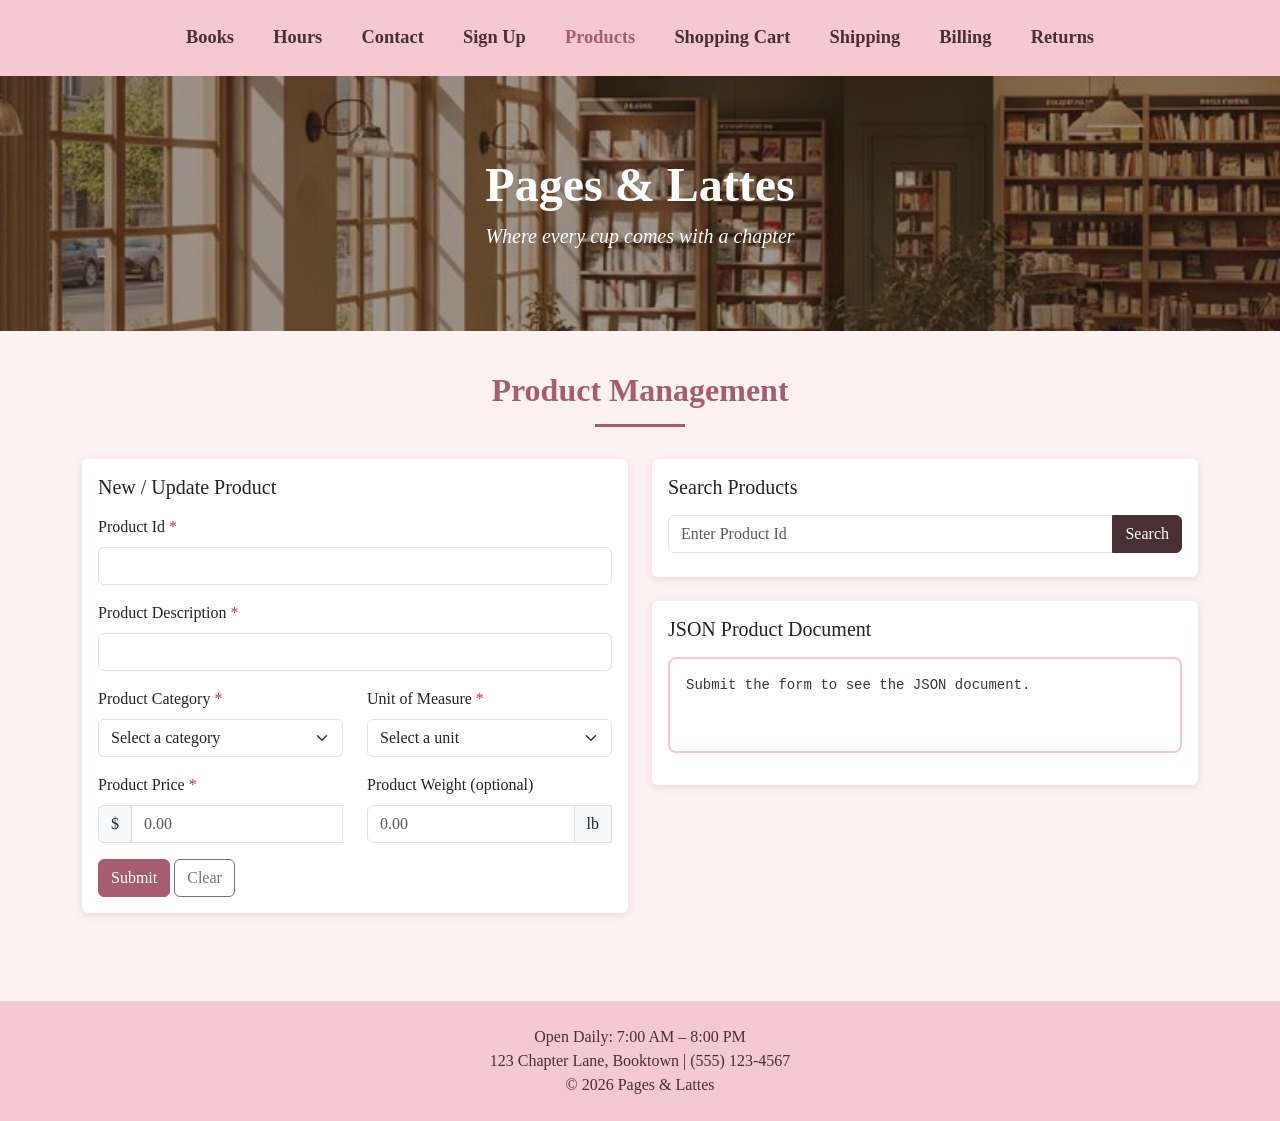
<file: product.html>
<!DOCTYPE html>
<html lang="en">
<head>
  <meta charset="UTF-8">
  <meta name="viewport" content="width=device-width, initial-scale=1">
  <title>Product Management | Pages &amp; Lattes</title>

  <!-- ===================== TEAM AUTHORS (EDIT NAMES) =====================
       HTML (Page Structure) ................ Fatima Mohammed
       CSS (Style and Cosmetics) ............ Dhruvi Mistry
       Bootstrap (Professional look) ........ Fatima Mohammed
       JavaScript (behaviors/field checks) .. Sara Mahmood
       JSON Product Document ................ Barsana Acharjoy
       jQuery (Search/update JSON doc) ...... Barsana Acharjoy
       ===================================================================== -->

  <!-- Bootstrap (cloud source) | Author: Fatima Mohammed -->
  <link rel="stylesheet" href="https://cdn.jsdelivr.net/npm/bootstrap@5.3.3/dist/css/bootstrap.min.css">
  <script src="https://cdn.jsdelivr.net/npm/bootstrap@5.3.3/dist/js/bootstrap.bundle.min.js"></script>

  <!-- jQuery (cloud source) | Author: Barsana Acharjoy -->
  <script src="https://code.jquery.com/jquery-3.7.1.min.js"></script>

  <!-- CSS (Page Style and Cosmetics) | Author: Dhruvi Mistry -->
  <style>
    /* Matches the Pages & Lattes pink storefront: pink nav bar, photo hero, rose headings, Georgia serif */
    :root { --pink:#f6c9d1; --pink-light:#fdf1f3; --rose:#a65d6f; --ink:#4a2f33; }
    body { background: var(--pink-light); color: var(--ink); font-family: Georgia, "Times New Roman", serif; }
    .site-nav { background: var(--pink); text-align: center; padding: 1.5rem 0; }
    .site-nav a { color: var(--ink); text-decoration: none; font-weight: 700; font-size: 1.15rem; margin: 0 1.1rem; }
    .site-nav a:hover, .site-nav a.active { color: var(--rose); }
    .hero { position: relative; text-align: center; color: #fff; padding: 5rem 1rem;
            background: linear-gradient(rgba(40,25,20,.45), rgba(40,25,20,.45)),
                        url("https://fatima44m.github.io/Pages-and-Lattes/Pages___Lattes_Main-Hero_Photo.jpg") center/cover; }
    .hero h1 { font-weight: 700; font-size: 3rem; margin: 0; }
    .hero p { font-style: italic; font-size: 1.25rem; margin: .5rem 0 0; }
    .section-title { text-align: center; color: var(--rose); font-weight: 700; margin: 2.5rem 0 0; }
    .section-title::after { content: ""; display: block; width: 90px; height: 3px; background: var(--rose); margin: .9rem auto 2rem; }
    .card { border: 0; box-shadow: 0 2px 8px rgba(74,47,51,.12); }
    .btn-primary { background: var(--rose); border-color: var(--rose); }
    .btn-primary:hover { background: #8c4859; border-color: #8c4859; }
    .btn-secondary { background: var(--ink); border-color: var(--ink); }
    label .req { color: #c0392b; }
    pre#jsonOutput { background: #fff; color: var(--ink); border: 2px solid var(--pink); padding: 1rem; border-radius: .5rem; min-height: 6rem; }
    footer.site-footer { background: var(--pink); color: var(--ink); text-align: center; padding: 1.5rem 0; margin-top: 2.5rem; }
  </style>
</head>
<body>

<!-- HTML (Page Structure) and Bootstrap classes/layout | Author: Fatima Mohammed -->
<nav class="site-nav">
  <a href="https://fatima44m.github.io/Pages-and-Lattes/#books">Books</a>
  <a href="https://fatima44m.github.io/Pages-and-Lattes/#hours">Hours</a>
  <a href="https://fatima44m.github.io/Pages-and-Lattes/#contact">Contact</a>
  <a href="https://fatima44m.github.io/Pages-and-Lattes/signup.html">Sign Up</a>
  <a href="product.html" class="active">Products</a>
  <a href="shoppingcart.html">Shopping Cart</a>
  <a href="shipping.html">Shipping</a>
  <a href="billing.html">Billing</a>
  <a href="returns.html">Returns</a>
</nav>
<header class="hero">
  <h1>Pages &amp; Lattes</h1>
  <p>Where every cup comes with a chapter</p>
</header>
<h2 class="section-title">Product Management</h2>

<main class="container pb-5">
  <div class="row g-4">
    <div class="col-lg-6">
      <div class="card"><div class="card-body">
        <h2 class="h5 mb-3">New / Update Product</h2>
        <form id="productForm" novalidate>
          <div class="mb-3">
            <label for="productId" class="form-label">Product Id <span class="req">*</span></label>
            <input type="text" class="form-control" id="productId" name="productId">
            <div class="invalid-feedback">Product Id is required.</div>
          </div>
          <div class="mb-3">
            <label for="productDescription" class="form-label">Product Description <span class="req">*</span></label>
            <input type="text" class="form-control" id="productDescription" name="productDescription">
            <div class="invalid-feedback">Product Description is required.</div>
          </div>
          <div class="row">
            <div class="col-md-6 mb-3">
              <label for="productCategory" class="form-label">Product Category <span class="req">*</span></label>
              <select class="form-select" id="productCategory" name="productCategory">
                <option value="">Select a category</option>
                <option>Coffee &amp; Espresso</option>
                <option>Tea &amp; Other Drinks</option>
                <option>Bakery</option>
                <option>Sweet Treats</option>
                <option>Books</option>
                <option>Merchandise</option>
              </select>
              <div class="invalid-feedback">Choose a category.</div>
            </div>
            <div class="col-md-6 mb-3">
              <label for="productUOM" class="form-label">Unit of Measure <span class="req">*</span></label>
              <select class="form-select" id="productUOM" name="productUOM">
                <option value="">Select a unit</option>
                <option>Each</option>
                <option>Cup</option>
                <option>Dozen</option>
                <option>Box</option>
                <option>Pound</option>
              </select>
              <div class="invalid-feedback">Choose a unit of measure.</div>
            </div>
          </div>
          <div class="row">
            <div class="col-md-6 mb-3">
              <label for="productPrice" class="form-label">Product Price <span class="req">*</span></label>
              <div class="input-group">
                <span class="input-group-text">$</span>
                <input type="text" class="form-control" id="productPrice" name="productPrice" placeholder="0.00" inputmode="decimal">
                <div class="invalid-feedback">Enter a valid price, e.g. 19.99.</div>
              </div>
            </div>
            <div class="col-md-6 mb-3">
              <label for="productWeight" class="form-label">Product Weight (optional)</label>
              <div class="input-group">
                <input type="text" class="form-control" id="productWeight" name="productWeight" placeholder="0.00" inputmode="decimal">
                <span class="input-group-text">lb</span>
                <div class="invalid-feedback">Weight must be a positive number.</div>
              </div>
            </div>
          </div>
          <button type="submit" class="btn btn-primary">Submit</button>
          <button type="reset" class="btn btn-outline-secondary" id="clearBtn">Clear</button>
        </form>
      </div></div>
    </div>

    <div class="col-lg-6">
      <!-- jQuery search/update UI | Author: Barsana Acharjoy -->
      <div class="card mb-4"><div class="card-body">
        <h2 class="h5 mb-3">Search Products</h2>
        <div class="input-group">
          <input type="text" class="form-control" id="searchId" placeholder="Enter Product Id">
          <button class="btn btn-secondary" id="searchBtn" type="button">Search</button>
        </div>
        <div id="searchMsg" class="form-text mt-2"></div>
      </div></div>

      <!-- JSON Product Document display | Author: Barsana Acharjoy -->
      <div class="card"><div class="card-body">
        <h2 class="h5 mb-3">JSON Product Document</h2>
        <pre id="jsonOutput">Submit the form to see the JSON document.</pre>
      </div></div>
    </div>
  </div>
</main>

<footer class="site-footer">
  <div>Open Daily: 7:00 AM &ndash; 8:00 PM</div>
  <div>123 Chapter Lane, Booktown | (555) 123-4567</div>
  <div>&copy; 2026 Pages &amp; Lattes</div>
</footer>

<!-- JavaScript (page behaviors and field integrity checks) | Author: Sara Mahmood -->
<script>
  function validateField(sel, test) {
    var ok = test($(sel).val().trim());
    $(sel).toggleClass("is-invalid", !ok).toggleClass("is-valid", ok);
    return ok;
  }
  function validateForm() {
    var results = [
      validateField("#productId", function (v) { return v.length > 0; }),
      validateField("#productDescription", function (v) { return v.length > 0; }),
      validateField("#productCategory", function (v) { return v !== ""; }),
      validateField("#productUOM", function (v) { return v !== ""; }),
      validateField("#productPrice", function (v) { return /^\d+(\.\d{1,2})?$/.test(v) && parseFloat(v) > 0; }),
      validateField("#productWeight", function (v) { return v === "" || (/^\d+(\.\d+)?$/.test(v) && parseFloat(v) >= 0); })
    ];
    if ($("#productWeight").val().trim() === "") $("#productWeight").removeClass("is-valid");
    return results.every(Boolean);
  }
  // Format price as money on leaving the field
  $("#productPrice").on("blur", function () {
    var v = parseFloat($(this).val().replace(/[$,]/g, ""));
    if (!isNaN(v) && v > 0) $(this).val(v.toFixed(2));
  });
</script>

<!-- JSON document + jQuery (search and update) | Author: Barsana Acharjoy -->
<script>
  // JSON product document held in memory (a later assignment will send it via AJAX to the NodeJS RESTful API)
  var productDocument = { products: [] };

  function showJson(obj) {
    $("#jsonOutput").text(JSON.stringify(obj, null, 2));
  }

  $("#productForm").on("submit", function (e) {
    e.preventDefault();
    if (!validateForm()) return;

    var product = {
      productId: $("#productId").val().trim(),
      productDescription: $("#productDescription").val().trim(),
      productCategory: $("#productCategory").val(),
      productUnitOfMeasure: $("#productUOM").val(),
      productPrice: parseFloat($("#productPrice").val()).toFixed(2),
      productWeight: $("#productWeight").val().trim() === "" ? null : parseFloat($("#productWeight").val())
    };

    // Update existing product with same id, otherwise add new
    var idx = $.map(productDocument.products, function (p, i) {
      return p.productId === product.productId ? i : null;
    })[0];
    if (idx !== undefined) {
      productDocument.products[idx] = product;
      $("#searchMsg").text("Product " + product.productId + " updated.");
    } else {
      productDocument.products.push(product);
      $("#searchMsg").text("Product " + product.productId + " added.");
    }
    showJson(product);

$.ajax({
    url: "https://ist256.up.ist.psu.edu:3001/api/products",
    type: "POST",
    contentType: "application/json",
    data: JSON.stringify(product),

    success: function(response) {
        console.log("Saved to MongoDB:", response);
        $("#searchMsg").text("Product saved to MongoDB!");
    },

    error: function(xhr) {
        console.log("MongoDB error:", xhr.responseText);
        $("#searchMsg").text("Error saving product.");
    }
});

  $("#searchBtn").on("click", function () {
    var id = $("#searchId").val().trim();
    var found = $.grep(productDocument.products, function (p) { return p.productId === id; })[0];
    if (!found) {
      $("#searchMsg").text("No product found with Id \"" + id + "\".");
      return;
    }
    // Load into form so it can be edited and re-submitted as an update
    $("#productId").val(found.productId);
    $("#productDescription").val(found.productDescription);
    $("#productCategory").val(found.productCategory);
    $("#productUOM").val(found.productUnitOfMeasure);
    $("#productPrice").val(found.productPrice);
    $("#productWeight").val(found.productWeight === null ? "" : found.productWeight);
    $("#productForm .is-valid, #productForm .is-invalid").removeClass("is-valid is-invalid");
    $("#searchMsg").text("Product loaded. Edit the fields and submit to update.");
    showJson(found);
  });

  $("#clearBtn").on("click", function () {
    $("#productForm .is-valid, #productForm .is-invalid").removeClass("is-valid is-invalid");
  });
</script>
</body>
</html>
</file>
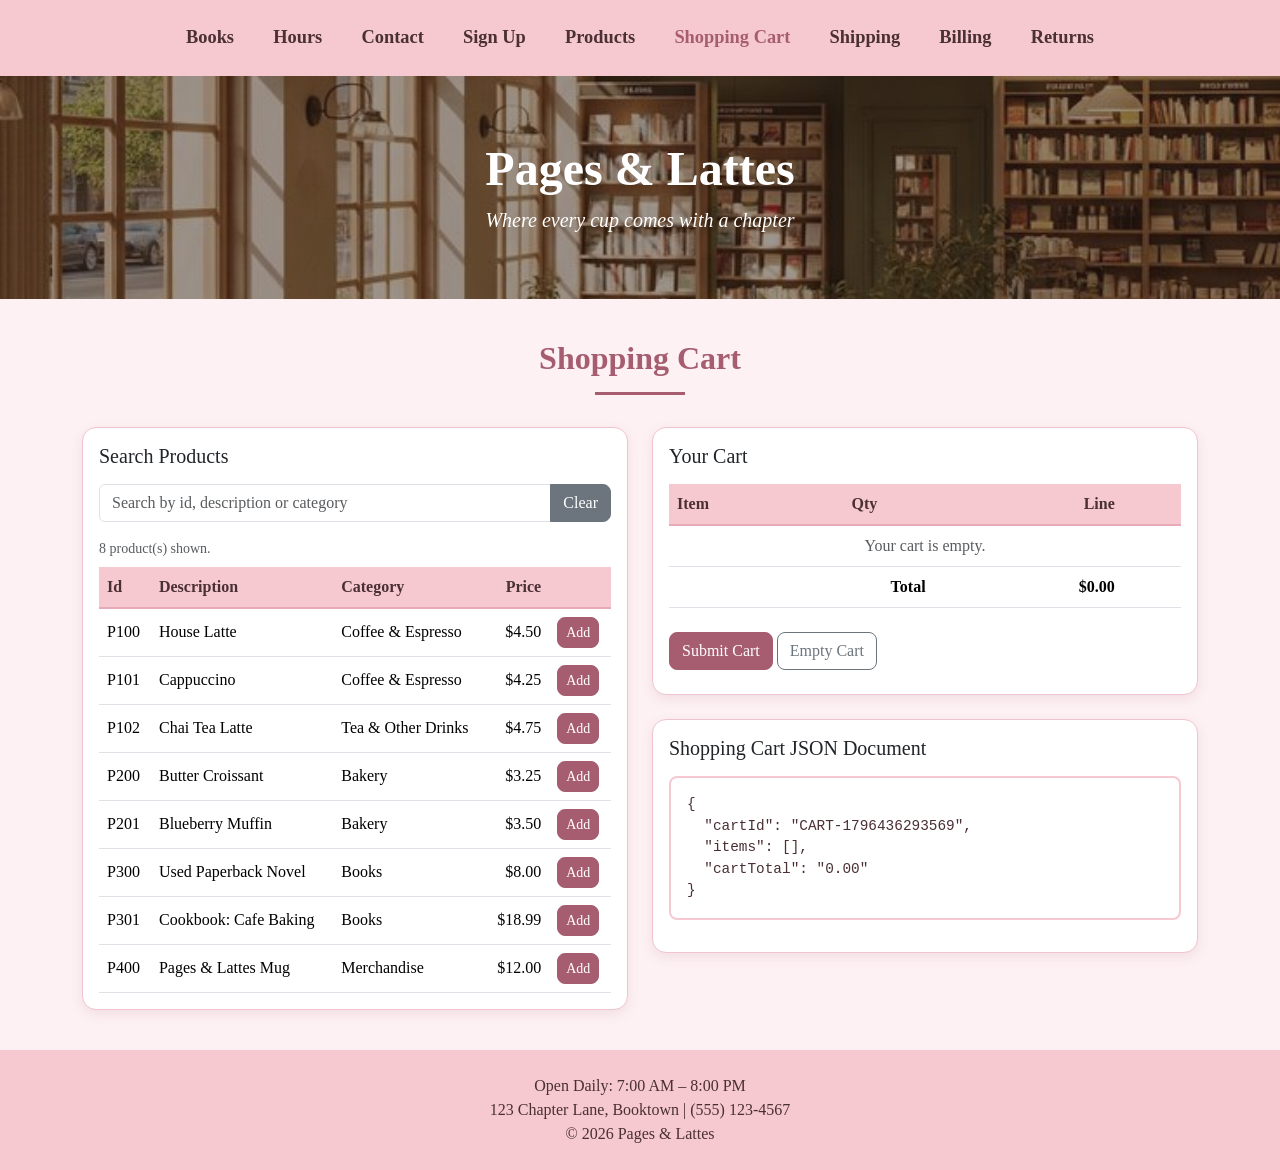
<file: shoppingcart.html>
<!DOCTYPE html>
<html lang="en">
<head>
  <meta charset="UTF-8">
  <meta name="viewport" content="width=device-width, initial-scale=1">
  <title>Shopping Cart | Pages &amp; Lattes</title>

  <!-- ===================== TEAM AUTHORS (EDIT NAMES) =====================
       1. HTML (Page Structure) ................ Fatima Mohammed
       2. CSS (Style and Cosmetics) ............ Dhruvi Mistry
       3. Bootstrap (Professional look) ........ Fatima Mohammed
       4. JavaScript (behaviors/field checks) .. Sara Mahmood
       5. JSON Product/Cart Document ........... Barsana Acharjoy
       6. jQuery (Search product collection) ... Barsana Acharjoy
       7. AJAX (send JSON to RESTful service) .. Sara Mahmood
       ===================================================================== -->

  <!-- Bootstrap (cloud source) | Author: Fatima Mohammed -->
  <link rel="stylesheet" href="https://cdn.jsdelivr.net/npm/bootstrap@5.3.3/dist/css/bootstrap.min.css">
  <script src="https://cdn.jsdelivr.net/npm/bootstrap@5.3.3/dist/js/bootstrap.bundle.min.js"></script>

  <!-- jQuery (cloud source) | Author: Barsana Acharjoy -->
  <script src="https://code.jquery.com/jquery-3.7.1.min.js"></script>

  
<!-- CSS (Page Style and Cosmetics) | Author: Dhruvi Mistry -->
<style>
    :root {
        --pink: #f6c9d1;
        --pink-light: #fdf1f3;
        --rose: #a65d6f;
        --ink: #4a2f33;
    }

    body {
        background: var(--pink-light);
        color: var(--ink);
        font-family: Georgia, "Times New Roman", serif;
    }

    .site-nav {
        background: var(--pink);
        text-align: center;
        padding: 1.5rem 0;
    }

    .site-nav a {
        color: var(--ink);
        text-decoration: none;
        font-weight: 700;
        font-size: 1.15rem;
        margin: 0 1.1rem;
    }

    .site-nav a:hover,
    .site-nav a.active {
        color: var(--rose);
    }

    .hero {
        text-align: center;
        color: #fff;
        padding: 4rem 1rem;
        background:
            linear-gradient(rgba(40,25,20,.45), rgba(40,25,20,.45)),
            url("https://fatima44m.github.io/Pages-and-Lattes/Pages___Lattes_Main-Hero_Photo.jpg") center/cover;
    }

    .hero h1 {
        font-weight: 700;
        font-size: 3rem;
        margin: 0;
    }

    .hero p {
        font-style: italic;
        font-size: 1.25rem;
        margin: .5rem 0 0;
    }

    .section-title {
        text-align: center;
        color: var(--rose);
        font-weight: 700;
        margin: 2.5rem 0 0;
    }

    .section-title::after {
        content: "";
        display: block;
        width: 90px;
        height: 3px;
        background: var(--rose);
        margin: .9rem auto 2rem;
    }

    /* CSS enhancements by Dhruvi Mistry */
    .card {
        border: 1px solid #f0c3d0;
        border-radius: 14px;
        box-shadow: 0 4px 12px rgba(166, 93, 111, 0.12);
        transition: box-shadow 0.2s ease;
    }

    .card:hover {
        box-shadow: 0 7px 18px rgba(166, 93, 111, 0.20);
    }

    .btn-primary {
        background: var(--rose);
        border-color: var(--rose);
    }

    .btn-primary:hover {
        background: #8c4859;
        border-color: #8c4859;
    }

    .btn-outline-danger {
        --bs-btn-padding-y: .15rem;
    }

    .table thead th {
        background-color: #f6c9d1;
        color: #4a2f33;
        border-bottom: 2px solid #e8aab9;
    }

    .form-control:focus {
        border-color: #d98ca0;
        box-shadow: 0 0 0 0.2rem rgba(166, 93, 111, 0.18);
    }

    .btn {
        border-radius: 8px;
        transition: all 0.2s ease;
    }

    .btn:hover {
        transform: translateY(-1px);
    }

    pre#jsonOutput {
        background: #fff;
        color: var(--ink);
        border: 2px solid var(--pink);
        padding: 1rem;
        border-radius: .5rem;
        min-height: 6rem;
        max-height: 22rem;
        overflow: auto;
        font-family: Consolas, "Courier New", monospace;
        font-size: 0.9rem;
        line-height: 1.5;
    }

    footer.site-footer {
        background: var(--pink);
        color: var(--ink);
        text-align: center;
        padding: 1.5rem 0;
        margin-top: 2.5rem;
    }

    @media (max-width: 576px) {
        .site-nav a {
            display: inline-block;
            margin: 0.4rem;
            font-size: 1rem;
        }

        .hero h1 {
            font-size: 2rem;
        }

        .hero p {
            font-size: 1rem;
        }
    }
</style>
</head>
<body>

<!-- HTML (Page Structure) and Bootstrap classes/layout | Author: Fatima Mohammed -->
<nav class="site-nav">
  <a href="https://fatima44m.github.io/Pages-and-Lattes/#books">Books</a>
  <a href="https://fatima44m.github.io/Pages-and-Lattes/#hours">Hours</a>
  <a href="https://fatima44m.github.io/Pages-and-Lattes/#contact">Contact</a>
  <a href="https://fatima44m.github.io/Pages-and-Lattes/signup.html">Sign Up</a>
  <a href="product.html">Products</a>
  <a href="shoppingcart.html" class="active">Shopping Cart</a>
  <a href="shipping.html">Shipping</a>
  <a href="billing.html">Billing</a>
  <a href="returns.html">Returns</a>
</nav>
<header class="hero">
  <h1>Pages &amp; Lattes</h1>
  <p>Where every cup comes with a chapter</p>
</header>
<h2 class="section-title">Shopping Cart</h2>

<main class="container">
  <div class="row g-4">
    <!-- Search and add products -->
    <div class="col-lg-6">
      <div class="card"><div class="card-body">
        <h3 class="h5 mb-3">Search Products</h3>
        <div class="input-group mb-3">
          <input type="text" class="form-control" id="searchBox" placeholder="Search by id, description or category">
          <button class="btn btn-secondary" id="clearSearch" type="button">Clear</button>
        </div>
        <div id="searchMsg" class="form-text mb-2"></div>
        <div class="table-responsive">
          <table class="table table-hover align-middle mb-0">
            <thead><tr><th>Id</th><th>Description</th><th>Category</th><th class="text-end">Price</th><th></th></tr></thead>
            <tbody id="catalogBody"></tbody>
          </table>
        </div>
      </div></div>
    </div>

    <!-- The cart -->
    <div class="col-lg-6">
      <div class="card mb-4"><div class="card-body">
        <h3 class="h5 mb-3">Your Cart</h3>
        <div class="table-responsive">
          <table class="table align-middle">
            <thead><tr><th>Item</th><th style="width:90px">Qty</th><th class="text-end">Line</th><th></th></tr></thead>
            <tbody id="cartBody"></tbody>
            <tfoot><tr><th colspan="2" class="text-end">Total</th><th class="text-end" id="cartTotal">$0.00</th><th></th></tr></tfoot>
          </table>
        </div>
        <div id="cartMsg" class="text-danger small mb-2"></div>
        <button class="btn btn-primary" id="sendBtn" type="button">Submit Cart</button>
        <button class="btn btn-outline-secondary" id="emptyBtn" type="button">Empty Cart</button>
        <div id="ajaxMsg" class="form-text mt-2"></div>
      </div></div>

      <div class="card"><div class="card-body">
        <h3 class="h5 mb-3">Shopping Cart JSON Document</h3>
        <pre id="jsonOutput"></pre>
      </div></div>
    </div>
  </div>
</main>

<footer class="site-footer">
  <div>Open Daily: 7:00 AM &ndash; 8:00 PM</div>
  <div>123 Chapter Lane, Booktown | (555) 123-4567</div>
  <div>&copy; 2026 Pages &amp; Lattes</div>
</footer>

<!-- JSON product document collection and cart document | Author: Barsana Acharjoy -->
<script>
  var productCollection = { products: [
    { productId: "P100", productDescription: "House Latte",         productCategory: "Coffee & Espresso", productUnitOfMeasure: "Cup",  productPrice: 4.50,  productWeight: null },
    { productId: "P101", productDescription: "Cappuccino",          productCategory: "Coffee & Espresso", productUnitOfMeasure: "Cup",  productPrice: 4.25,  productWeight: null },
    { productId: "P102", productDescription: "Chai Tea Latte",      productCategory: "Tea & Other Drinks", productUnitOfMeasure: "Cup", productPrice: 4.75,  productWeight: null },
    { productId: "P200", productDescription: "Butter Croissant",    productCategory: "Bakery",            productUnitOfMeasure: "Each", productPrice: 3.25,  productWeight: 0.25 },
    { productId: "P201", productDescription: "Blueberry Muffin",    productCategory: "Bakery",            productUnitOfMeasure: "Each", productPrice: 3.50,  productWeight: 0.30 },
    { productId: "P300", productDescription: "Used Paperback Novel", productCategory: "Books",            productUnitOfMeasure: "Each", productPrice: 8.00,  productWeight: 0.60 },
    { productId: "P301", productDescription: "Cookbook: Cafe Baking", productCategory: "Books",           productUnitOfMeasure: "Each", productPrice: 18.99, productWeight: 1.40 },
    { productId: "P400", productDescription: "Pages & Lattes Mug",  productCategory: "Merchandise",       productUnitOfMeasure: "Each", productPrice: 12.00, productWeight: 0.90 }
  ] };

  // The shopping cart JSON document
  var cart = { cartId: "CART-" + Date.now(), items: [], cartTotal: "0.00" };
</script>

<!-- JavaScript (page behaviors and field integrity checks) | Author: Sara Mahmood -->
<script>
  function money(n) { return "$" + Number(n).toFixed(2); }

  // Quantity must be a whole number from 1 to 99
  function validQty(q) { return /^\d+$/.test(String(q)) && Number(q) >= 1 && Number(q) <= 99; }

  function recalc() {
    var total = 0;
    $.each(cart.items, function (i, it) {
      it.lineTotal = (it.unitPrice * it.quantity).toFixed(2);
      total += it.unitPrice * it.quantity;
    });
    cart.cartTotal = total.toFixed(2);
  }

  function renderCart() {
    recalc();
    var $b = $("#cartBody").empty();
    if (cart.items.length === 0) {
      $b.append('<tr><td colspan="4" class="text-muted text-center">Your cart is empty.</td></tr>');
    }
    $.each(cart.items, function (i, it) {
      $b.append(
        '<tr><td>' + it.productDescription + '<div class="small text-muted">' + it.productId + '</div></td>' +
        '<td><input type="number" min="1" max="99" class="form-control form-control-sm qty" data-id="' + it.productId + '" value="' + it.quantity + '"></td>' +
        '<td class="text-end">' + money(it.lineTotal) + '</td>' +
        '<td><button class="btn btn-outline-danger btn-sm remove" data-id="' + it.productId + '" type="button">Remove</button></td></tr>');
    });
    $("#cartTotal").text(money(cart.cartTotal));
    $("#jsonOutput").text(JSON.stringify(cart, null, 2));
  }

  $(document).on("click", ".add", function () {
    var id = $(this).data("id");
    var existing = $.grep(cart.items, function (it) { return it.productId === id; })[0];
    if (existing) {
      if (existing.quantity < 99) existing.quantity++;
    } else {
      var p = $.grep(productCollection.products, function (x) { return x.productId === id; })[0];
      cart.items.push({ productId: p.productId, productDescription: p.productDescription,
                        unitPrice: p.productPrice, quantity: 1, lineTotal: p.productPrice.toFixed(2) });
    }
    $("#cartMsg, #ajaxMsg").text("");
    renderCart();
  });

  $(document).on("click", ".remove", function () {
    var id = $(this).data("id");
    cart.items = $.grep(cart.items, function (it) { return it.productId !== id; });
    renderCart();
  });

  $(document).on("change", ".qty", function () {
    var id = $(this).data("id"), q = $(this).val();
    var item = $.grep(cart.items, function (it) { return it.productId === id; })[0];
    if (!validQty(q)) {
      $("#cartMsg").text("Quantity must be a whole number from 1 to 99.");
      $(this).val(item.quantity);
      return;
    }
    $("#cartMsg").text("");
    item.quantity = parseInt(q, 10);
    renderCart();
  });

  $("#emptyBtn").on("click", function () {
    cart.items = [];
    $("#cartMsg, #ajaxMsg").text("");
    renderCart();
  });
</script>

<!-- jQuery (search the product document collection) | Author: Barsana Acharjoy -->
<script>
  function renderCatalog(list) {
    var $b = $("#catalogBody").empty();
    $.each(list, function (i, p) {
      $b.append('<tr><td>' + p.productId + '</td><td>' + p.productDescription + '</td><td>' + p.productCategory +
        '</td><td class="text-end">' + money(p.productPrice) + '</td>' +
        '<td><button class="btn btn-primary btn-sm add" data-id="' + p.productId + '" type="button">Add</button></td></tr>');
    });
    $("#searchMsg").text(list.length + " product(s) shown.");
  }

 
$("#searchBox").on("keyup input", function () {
  var term = $(this).val().trim().toLowerCase();

  var results = $.grep(productCollection.products, function (p) {
    return (
      p.productId + " " +
      p.productDescription + " " +
      p.productCategory
    ).toLowerCase().indexOf(term) !== -1;
  });

  renderCatalog(results);

  if (results.length === 0) {
    $("#searchMsg").text("No products found. Try another search.");
  }
});


  $("#clearSearch").on("click", function () {
    $("#searchBox").val("");
    renderCatalog(productCollection.products);
  });

  $(function () { renderCatalog(productCollection.products); renderCart(); });
</script>


<!-- AJAX (transport the JSON document to a RESTful service) | Author: Sara Mahmood -->
<script>
  // The NodeJS RESTful API will be built in a later assignment.
  var CART_API_URL = "http://localhost:3000/api/cart";

  $("#sendBtn").on("click", function () {
    // Check that the cart is not empty
    if (cart.items.length === 0) {
      $("#cartMsg").text("Add at least one product before submitting.");
      return;
    }

    // Extra validation: check every cart item's quantity
    var quantitiesValid = cart.items.every(function (item) {
      return validQty(item.quantity);
    });

    if (!quantitiesValid) {
      $("#cartMsg").text("Every item must have a quantity from 1 to 99.");
      return;
    }

    $("#cartMsg").text("");
    $("#ajaxMsg").text("Sending cart...");

    $.ajax({
      url: CART_API_URL,
      type: "POST",
      contentType: "application/json",
      data: JSON.stringify(cart),

      success: function (response) {
        $("#ajaxMsg").text(
          "Cart sent. Service replied: " + JSON.stringify(response)
        );
      },

      error: function () {
        $("#ajaxMsg").text(
          "The cart service is not available yet (it is built in a later assignment). The JSON above is what will be sent."
        );
      }
    });
  });
</script>
</body>
</html>
</file>
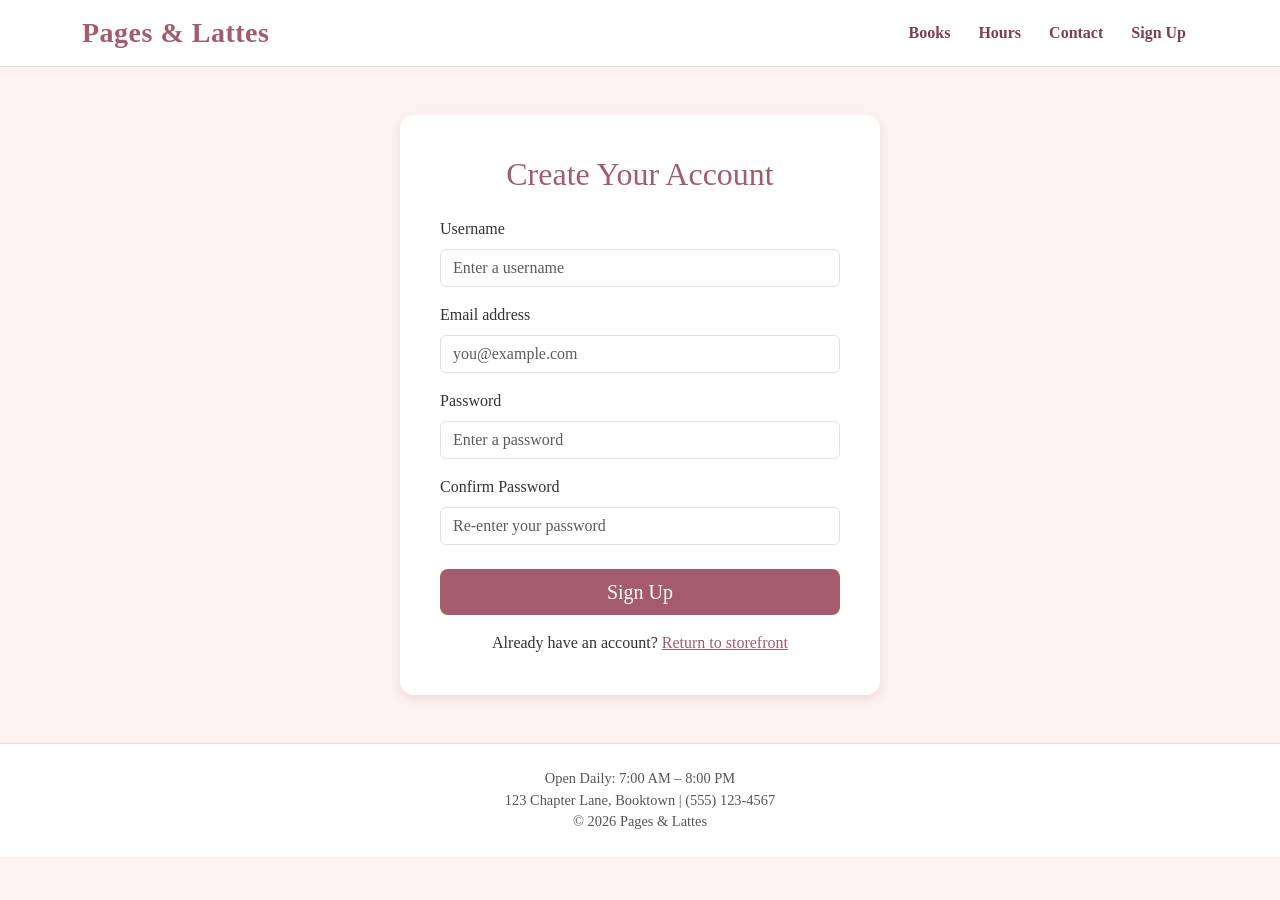
<file: signup (3).html>
<!DOCTYPE html>
<html lang="en">
<head>
  <meta charset="UTF-8" />
  <meta name="viewport" content="width=device-width, initial-scale=1.0" />
  <title>Sign Up | Pages & Lattes</title>

  <!-- Bootstrap 5 CDN -->
  <link
    href="https://cdn.jsdelivr.net/npm/bootstrap@5.3.3/dist/css/bootstrap.min.css"
    rel="stylesheet"
  />

  <!-- Custom CSS to match the storefront look -->
  <style>
    :root {
      --accent: rgb(164, 92, 109);
      --accent-dark: #7c3f4f;
      --bg-pink: #fdf1f2;
    }

    body {
      background-color: var(--bg-pink);
      font-family: Georgia, 'Times New Roman', serif;
      color: #333;
    }

    header {
      background-color: #ffffff;
      border-bottom: 1px solid #eadade;
    }

    header nav a {
      color: var(--accent-dark);
      text-decoration: none;
      font-weight: 600;
      margin: 0 12px;
    }

    header nav a:hover {
      text-decoration: underline;
    }

    .site-title {
      color: var(--accent);
      font-weight: bold;
      letter-spacing: 0.5px;
    }

    .signup-card {
      background: #ffffff;
      border-radius: 14px;
      box-shadow: 0 4px 10px rgba(164, 92, 109, 0.15);
      padding: 2.5rem;
      max-width: 480px;
      margin: 3rem auto;
    }

    .signup-card h2 {
      color: var(--accent);
      text-align: center;
      margin-bottom: 1.5rem;
    }

    .btn-brand {
      background-color: var(--accent);
      border: none;
      color: #fff;
    }

    .btn-brand:hover {
      background-color: var(--accent-dark);
      color: #fff;
    }

    footer {
      background-color: #ffffff;
      border-top: 1px solid #eadade;
      text-align: center;
      padding: 1.5rem 0;
      margin-top: 3rem;
      color: #555;
      font-size: 0.9rem;
    }

    .error-message {
      color: #FF0000;
      font-size: 0.85rem;
      margin-top: 4px;
      display: none;
    }

    .is-invalid-custom {
      border-color: #FF0000 !important;
      color: #FF0000 !important;
    }
  </style>
</head>
<body>

  <!-- Header / Navigation (matches storefront.html) -->
  <header class="py-3">
    <div class="container d-flex justify-content-between align-items-center flex-wrap">
      <h1 class="site-title h3 m-0">Pages & Lattes</h1>
      <nav class="mt-2 mt-md-0">
        <a href="index.html#books">Books</a>
        <a href="index.html#hours">Hours</a>
        <a href="index.html#contact">Contact</a>
        <a href="signup.html">Sign Up</a>
      </nav>
    </div>
  </header>

  <!-- Main content: Sign Up form -->
  <main class="container">
    <div class="signup-card">
      <h2>Create Your Account</h2>
      <form id="signupForm" novalidate onsubmit="return validateForm()">
        <div class="mb-3">
          <label for="username" class="form-label">Username</label>
          <input
            type="text"
            class="form-control"
            id="username"
            name="username"
            placeholder="Enter a username"
            required
            onfocusout="validate(this)"
          />
          <div class="error-message" id="usernameError">Username is required.</div>
        </div>

        <div class="mb-3">
          <label for="email" class="form-label">Email address</label>
          <input
            type="email"
            class="form-control"
            id="email"
            name="email"
            placeholder="you@example.com"
            required
            onfocusout="validate(this)"
          />
          <div class="error-message" id="emailError">Please enter a valid email (e.g. joe@test.com).</div>
        </div>

        <div class="mb-3">
          <label for="password" class="form-label">Password</label>
          <input
            type="password"
            class="form-control"
            id="password"
            name="password"
            placeholder="Enter a password"
            required
            onfocusout="validate(this)"
          />
          <div class="error-message" id="passwordError">Password is required.</div>
        </div>

        <div class="mb-4">
          <label for="confirmPassword" class="form-label">Confirm Password</label>
          <input
            type="password"
            class="form-control"
            id="confirmPassword"
            name="confirmPassword"
            placeholder="Re-enter your password"
            required
            onfocusout="validate(this)"
          />
          <div class="error-message" id="confirmPasswordError">Passwords do not match.</div>
        </div>

        <div class="d-grid">
          <button type="submit" class="btn btn-brand btn-lg">Sign Up</button>
        </div>

        <p class="text-center mt-3 mb-0">
          Already have an account? <a href="index.html" style="color: var(--accent);">Return to storefront</a>
        </p>
      </form>
    </div>
  </main>

  <!-- Footer (matches storefront.html) -->
  <footer>
    <p class="m-0">Open Daily: 7:00 AM – 8:00 PM</p>
    <p class="m-0">123 Chapter Lane, Booktown | (555) 123-4567</p>
    <p class="m-0">&copy; 2026 Pages & Lattes</p>
  </footer>

  <!-- Bootstrap JS Bundle (CDN) -->
  <script src="https://cdn.jsdelivr.net/npm/bootstrap@5.3.3/dist/js/bootstrap.bundle.min.js"></script>

  <!-- Custom field validation -->
  <script>
    // Marks a field as invalid: turns the input red and shows its error message
    function showError(obj, errorEl) {
      obj.style.color = "#FF0000";
      obj.classList.add("is-invalid-custom");
      errorEl.style.display = "block";
    }

    // Resets a field to normal: removes red color and hides the error message
    function clearError(obj, errorEl) {
      obj.style.color = "";
      obj.classList.remove("is-invalid-custom");
      errorEl.style.display = "none";
    }

    // Checks a single field when the user leaves it (onfocusout)
    function validate(obj) {
      const value = obj.value.trim();
      const errorEl = document.getElementById(obj.id + "Error");

      // Required check (applies to every field)
      if (value === "") {
        showError(obj, errorEl);
        return false;
      }

      // Field-specific format checks
      if (obj.id === "email") {
        const emailPattern = /^[^\s@]+@[^\s@]+\.[^\s@]+$/;
        if (!emailPattern.test(value)) {
          showError(obj, errorEl);
          return false;
        }
      }

      if (obj.id === "confirmPassword") {
        const passwordValue = document.getElementById("password").value;
        if (value !== passwordValue) {
          showError(obj, errorEl);
          return false;
        }
      }

      // If password field changes after confirmPassword was already checked,
      // re-check confirmPassword so a mismatch is still caught
      if (obj.id === "password") {
        const confirmObj = document.getElementById("confirmPassword");
        const confirmErrorEl = document.getElementById("confirmPasswordError");
        if (confirmObj.value.trim() !== "") {
          if (confirmObj.value !== value) {
            showError(confirmObj, confirmErrorEl);
          } else {
            clearError(confirmObj, confirmErrorEl);
          }
        }
      }

      clearError(obj, errorEl);
      return true;
    }

    // Runs all validations when the form is submitted; blocks submission if anything fails
    function validateForm() {
      const fields = ["username", "email", "password", "confirmPassword"];
      let allValid = true;

      fields.forEach(function (id) {
        const obj = document.getElementById(id);
        const valid = validate(obj);
        if (!valid) {
          allValid = false;
        }
      });

      if (!allValid) {
        alert("Please fix the highlighted fields before submitting.");
      }

      return allValid;
    }
  </script>
</body>
</html>
</file>
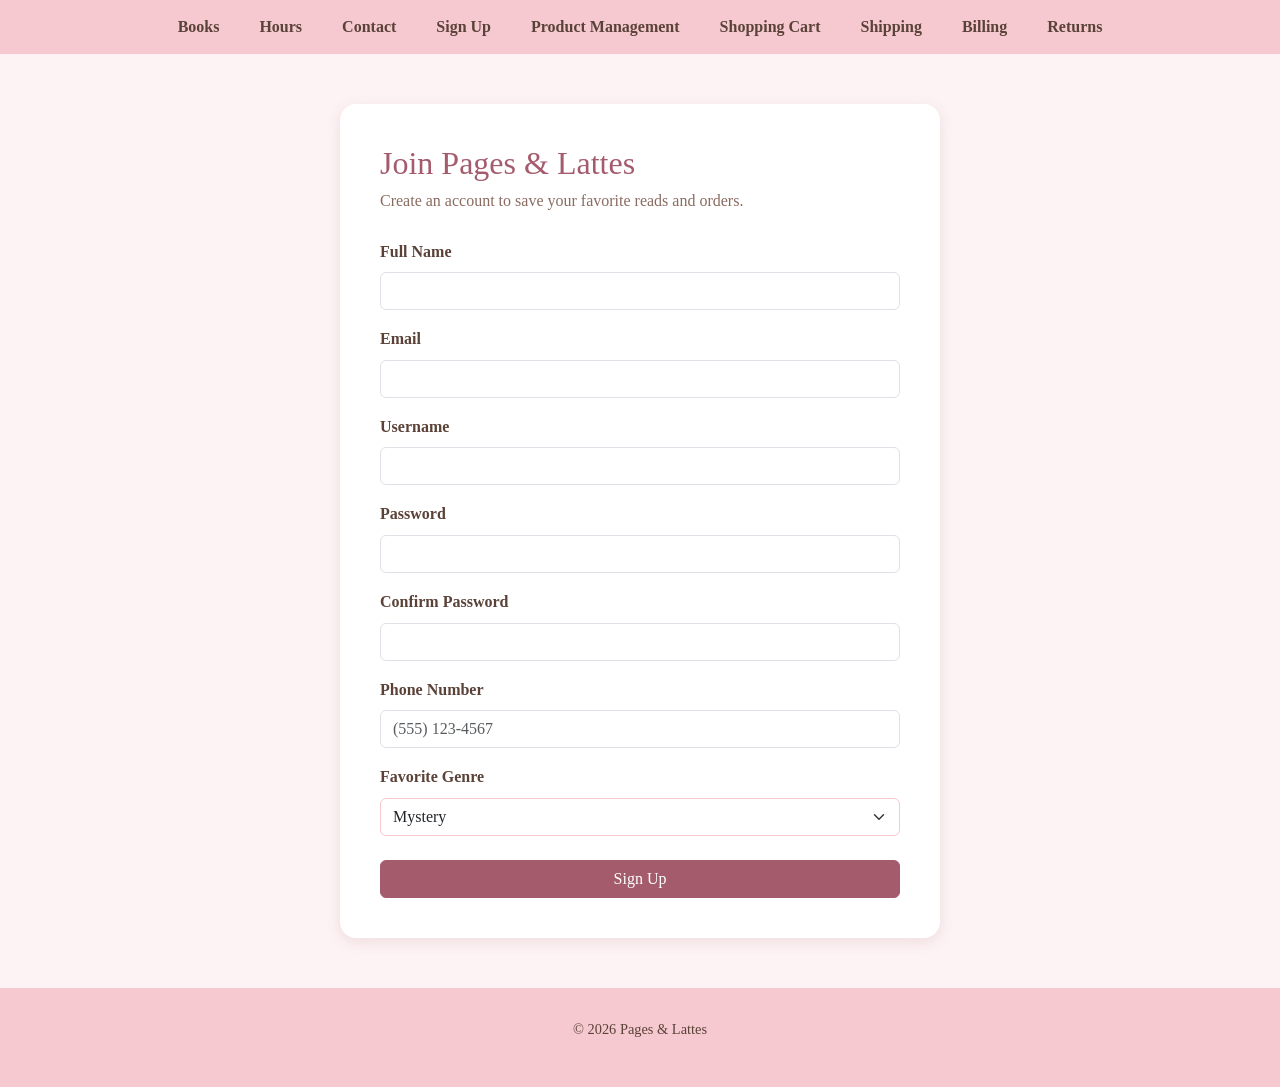
<file: signup.html>
<!DOCTYPE html>
<html lang="en">
<head>
  <meta charset="UTF-8">
  <meta name="viewport" content="width=device-width, initial-scale=1">
  <title>Sign Up | Pages & Lattes</title>

  <!-- Bootstrap (External CSS via CDN) -->
  <link href="https://cdn.jsdelivr.net/npm/bootstrap@5.3.3/dist/css/bootstrap.min.css" rel="stylesheet">

  <!-- Our own external CSS -->
  <link rel="stylesheet" href="styles.css">

  <!-- Internal CSS -->
  <style>
    body { background-color: #fdf3f4; }
    .signup-card {
      max-width: 600px;
      margin: 50px auto;
      background: #fff;
      border-radius: 16px;
      padding: 40px;
      box-shadow: 0 4px 14px rgba(164, 92, 109, 0.15);
    }
    .signup-card h2 { color: #a45c6d; margin-bottom: 6px; }
    .signup-card .subtitle { color: #8a6b60; margin-bottom: 25px; }
    .btn-pink {
      background-color: #a45c6d;
      border-color: #a45c6d;
      color: #fff;
    }
    .btn-pink:hover { background-color: #8c4a5a; border-color: #8c4a5a; color: #fff; }
    #jsonOutput {
      background-color: #fbe4e8;
      border-radius: 10px;
      padding: 18px;
      white-space: pre-wrap;
      font-size: 0.9rem;
      color: #5a4238;
      max-width: 600px;
      margin: 20px auto 60px;
    }
    .form-label { color: #5a4238; font-weight: bold; }
  </style>
</head>
<body>

  <!-- Nav Bar (matches storefront) -->
  <nav>
    <a href="index.html#books">Books</a>
    <a href="index.html#hours">Hours</a>
    <a href="index.html#contact">Contact</a>
    <a href="signup.html">Sign Up</a>
    <a href="product.html">Product Management</a>
    <a href="shoppingcart.html">Shopping Cart</a>
    <a href="shipping.html">Shipping</a>
    <a href="billing.html">Billing</a>
    <a href="returns.html">Returns</a>
</nav>

  <div class="signup-card">
    <h2 style="font-family: Georgia, serif;">Join Pages & Lattes</h2>
    <p class="subtitle">Create an account to save your favorite reads and orders.</p>

    <form id="signupForm" novalidate>
      <div class="mb-3">
        <label for="fullName" class="form-label">Full Name</label>
        <input type="text" class="form-control" id="fullName" name="fullName" required>
        <div class="invalid-feedback">Please enter your full name.</div>
      </div>

      <div class="mb-3">
        <label for="email" class="form-label">Email</label>
        <input type="email" class="form-control" id="email" name="email" required>
        <div class="invalid-feedback">Please enter a valid email address.</div>
      </div>

      <div class="mb-3">
        <label for="username" class="form-label">Username</label>
        <input type="text" class="form-control" id="username" name="username" minlength="3" required>
        <div class="invalid-feedback">Username must be at least 3 characters.</div>
      </div>

      <div class="mb-3">
        <label for="password" class="form-label">Password</label>
        <input type="password" class="form-control" id="password" name="password" minlength="6" required>
        <div class="invalid-feedback">Password must be at least 6 characters.</div>
      </div>

      <div class="mb-3">
        <label for="confirmPassword" class="form-label">Confirm Password</label>
        <input type="password" class="form-control" id="confirmPassword" name="confirmPassword" required>
        <div class="invalid-feedback">Passwords do not match.</div>
      </div>

      <div class="mb-3">
        <label for="phone" class="form-label">Phone Number</label>
        <input type="tel" class="form-control" id="phone" name="phone" placeholder="(555) 123-4567">
      </div>

      <div class="mb-4">
        <label for="favoriteGenre" class="form-label">Favorite Genre</label>
        <!-- Inline CSS example -->
        <select class="form-select" id="favoriteGenre" name="favoriteGenre" style="border-color:#f6c9d1;">
          <option value="Mystery">Mystery</option>
          <option value="Romance">Romance</option>
          <option value="Fantasy">Fantasy</option>
          <option value="Non-Fiction">Non-Fiction</option>
          <option value="Sci-Fi">Sci-Fi</option>
        </select>
      </div>

      <button type="submit" class="btn btn-pink w-100">Sign Up</button>
    </form>
  </div>

  <div id="jsonOutput" style="display:none;"></div>

  <footer>
    <p>&copy; 2026 Pages & Lattes</p>
  </footer>

  <!-- Bootstrap JS (for form styling behaviors) -->
  <script src="https://cdn.jsdelivr.net/npm/bootstrap@5.3.3/dist/js/bootstrap.bundle.min.js"></script>

  <!-- Our own JavaScript -->
  <script src="signup.js"></script>
</body>
</html>
</file>
<file: styles.css>
* { box-sizing: border-box; margin: 0; padding: 0; }

html { scroll-behavior: smooth; }

body {
    font-family: Georgia, serif;
    background: #fdf3f4;
    color: #5a4238;
    line-height: 1.6;
}

nav {
    background: #f6c9d1;
    display: flex;
    justify-content: center;
    gap: 40px;
    padding: 14px 0;
}

nav a {
    text-decoration: none;
    color: #5a4238;
    font-weight: bold;
    transition: color 0.3s ease;
}

nav a:hover { color: #a45c6d; }

header {
    position: relative;
    text-align: center;
    color: #fff;
}

header img {
    width: 100%;
    height: 380px;
    object-fit: cover;
    filter: brightness(65%);
    display: block;
}

.hero-text {
    position: absolute;
    top: 50%;
    left: 50%;
    transform: translate(-50%, -50%);
}

.hero-text h1 {
    font-size: 3rem;
    letter-spacing: 2px;
}

main {
    max-width: 1000px;
    margin: 0 auto;
    padding: 50px 20px;
}

.intro {
    text-align: center;
    margin-bottom: 50px;
}

.intro h2 {
    color: #a45c6d;
    font-size: 2rem;
    margin-bottom: 15px;
}

.intro p {
    max-width: 650px;
    margin: 0 auto;
}

.menu-grid {
    display: flex;
    flex-wrap: wrap;
    justify-content: center;
    gap: 30px;
    margin-bottom: 60px;
}

.menu-card {
    background: #fff;
    border-radius: 14px;
    overflow: hidden;
    width: 260px;
    box-shadow: 0 4px 10px rgba(164,92,109,.15);
    text-align: center;
    padding-bottom: 18px;
    transition: transform 0.3s ease, box-shadow 0.3s ease;
}

.menu-card:hover {
    transform: translateY(-6px);
    box-shadow: 0 8px 18px rgba(164,92,109,.25);
}

.menu-card img {
    width: 100%;
    height: 190px;
    object-fit: cover;
}

.menu-card h3 {
    color: #a45c6d;
    margin: 14px 0 6px;
}

.menu-card p {
    font-size: .95rem;
    padding: 0 14px;
}

.reading-corner {
    display: flex;
    align-items: center;
    gap: 30px;
    background: #fbe4e8;
    border-radius: 16px;
    padding: 30px;
    flex-wrap: wrap;
}

.reading-corner img {
    width: 320px;
    max-width: 100%;
    border-radius: 12px;
}

.reading-corner .text {
    flex: 1;
    min-width: 250px;
}

.reading-corner h2 {
    color: #a45c6d;
    margin-bottom: 12px;
}

footer {
    background: #f6c9d1;
    text-align: center;
    padding: 30px 20px;
    font-size: .9rem;
}

/* Responsive Design for Tablets and Mobile Devices */

@media (max-width: 768px) {
    nav {
        flex-wrap: wrap;
        gap: 15px;
        padding: 15px;
    }

    .hero-text h1 {
        font-size: 2rem;
    }

    header img {
        height: 260px;
    }

    main {
        padding: 30px 15px;
    }

    .menu-grid {
        gap: 20px;
    }

    .menu-card {
        width: 100%;
        max-width: 350px;
    }

    .reading-corner {
        padding: 20px;
        justify-content: center;
    }

    .reading-corner img {
        width: 100%;
    }
}

/* Responsive Design for Small Mobile Screens */

@media (max-width: 480px) {
    .hero-text h1 {
        font-size: 1.5rem;
    }

    nav {
        gap: 10px;
    }

    nav a {
        font-size: 14px;
    }

    .intro h2 {
        font-size: 1.6rem;
    }
}
</file>
